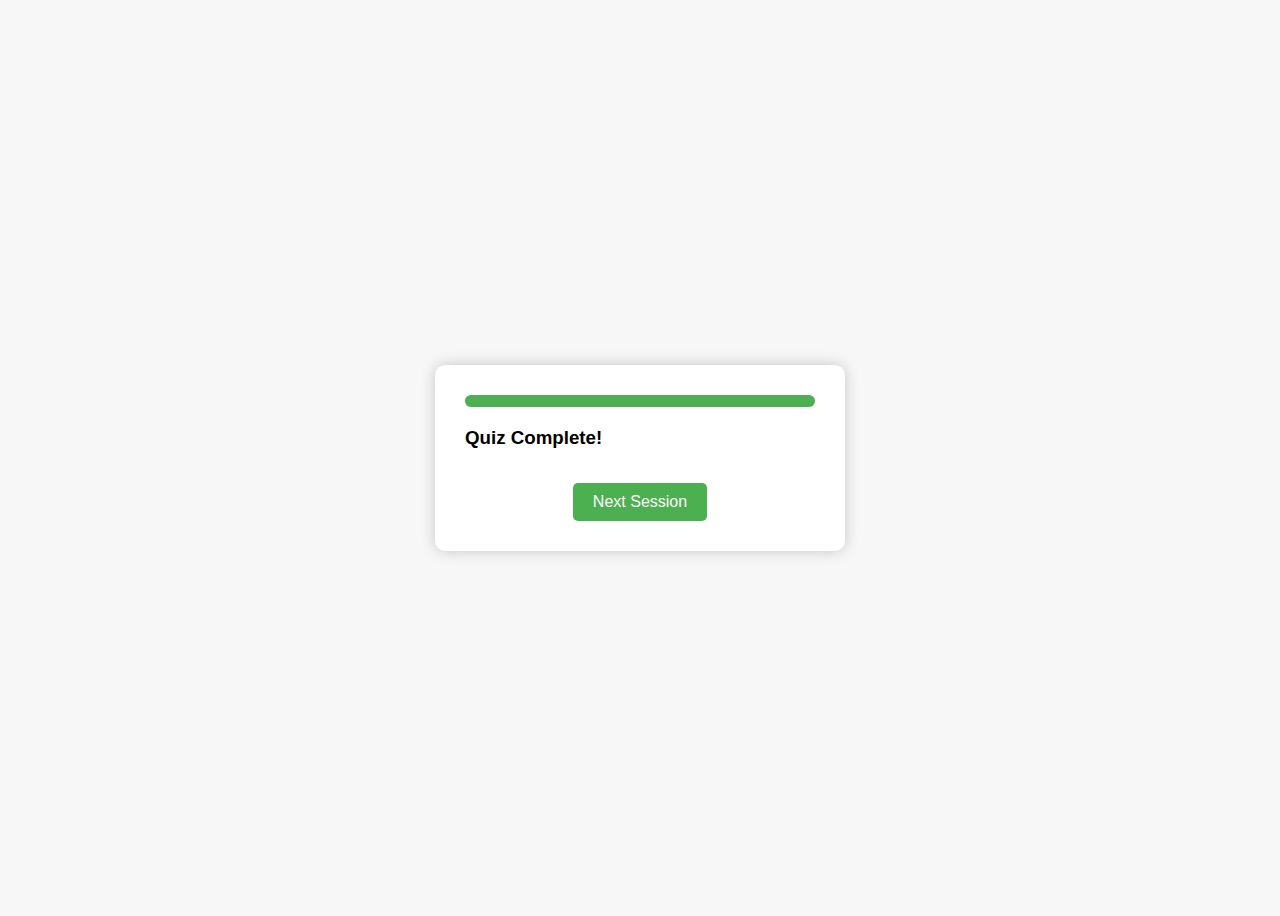
<file: cards.html>
<!DOCTYPE html>
<html lang="en">

<head>
    <meta charset="UTF-8">
    <title>IELTS Vocabulary – Flashcards</title>
    <link rel="stylesheet" type="text/css" href="cardStyle.css">

    <link rel="preconnect" href="https://fonts.googleapis.com">
    <link rel="preconnect" href="https://fonts.gstatic.com" crossorigin>
    <link href="https://fonts.googleapis.com/css2?family=Noto+Sans+Thai:wght@500&display=swap" rel="stylesheet">

</head>

<body>

    <div>
        <div id="counter"></div>
        <div id="progressContainer"><div id="progressBar"></div></div>

        <div class="card-container">
            <div class="card" id="flashcard">
                <div class="side front" id="front"></div>
                <div class="side back" id="back"></div>
            </div>
        </div>

        <div class="controls">
            <button id="nextBtn" onclick="nextCard()" style="display:none;">Next</button>
        </div>
    </div>
    <script src="cards.js"></script>
</body>

</html>
</file>
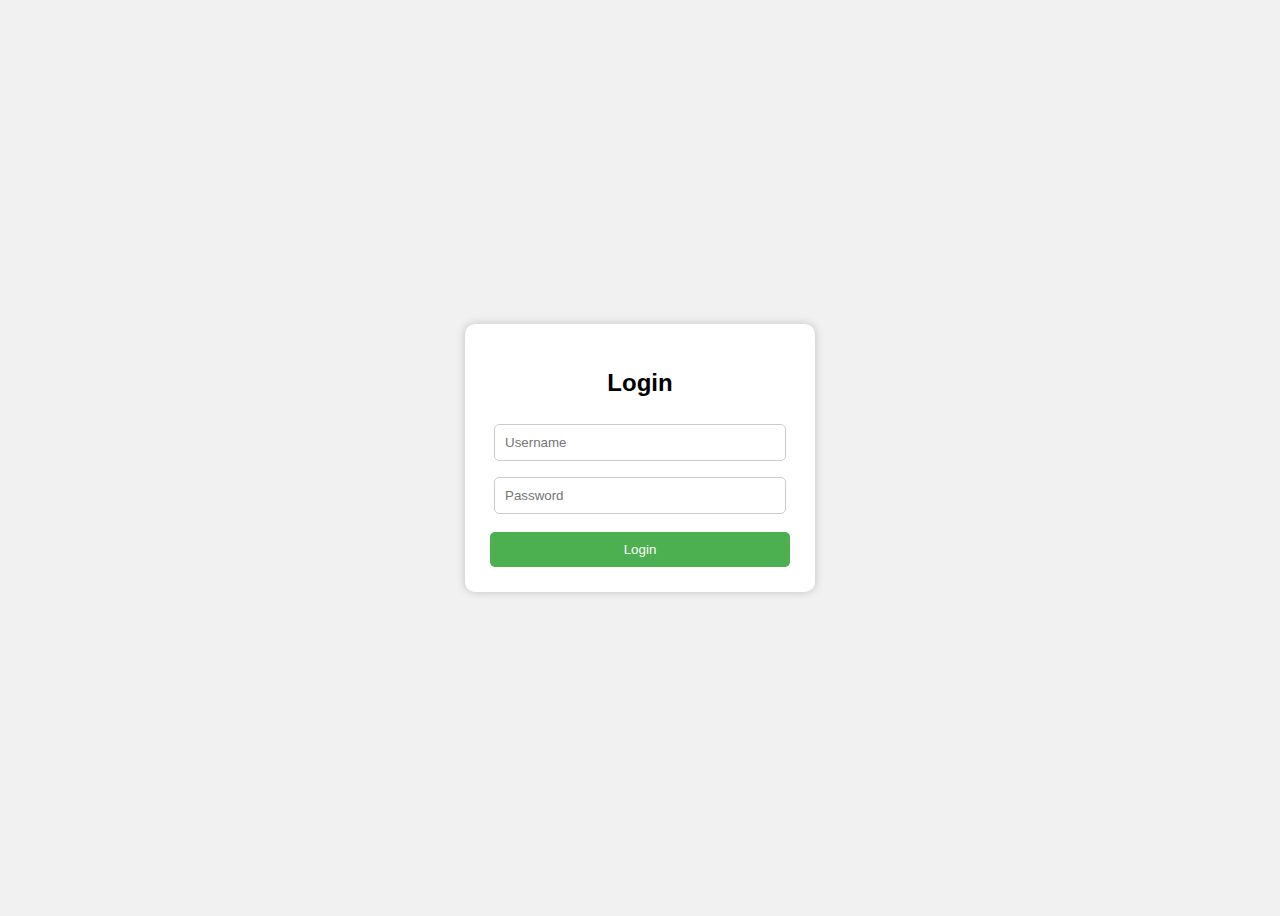
<file: login.html>
<!DOCTYPE html>
<html lang="en">
<head>
<meta charset="UTF-8">
<title>IELTS Vocabulary - Login</title>
<link rel="stylesheet" type="text/css" href="style.css">

<link rel="preconnect" href="https://fonts.googleapis.com">
<link rel="preconnect" href="https://fonts.gstatic.com" crossorigin>
<link href="https://fonts.googleapis.com/css2?family=Noto+Sans+Thai:wght@500&display=swap" rel="stylesheet">

</head>
<body>

<div class="login-box">
    <h2>Login</h2>

    <input type="text" id="username" placeholder="Username">
    <input type="password" id="password" placeholder="Password">

    <button onclick="login()">Login</button>

    <div class="error" id="errorMsg">Invalid username or password</div>
</div>

<script src="../login.js"></script>
</body>
</html>
</file>
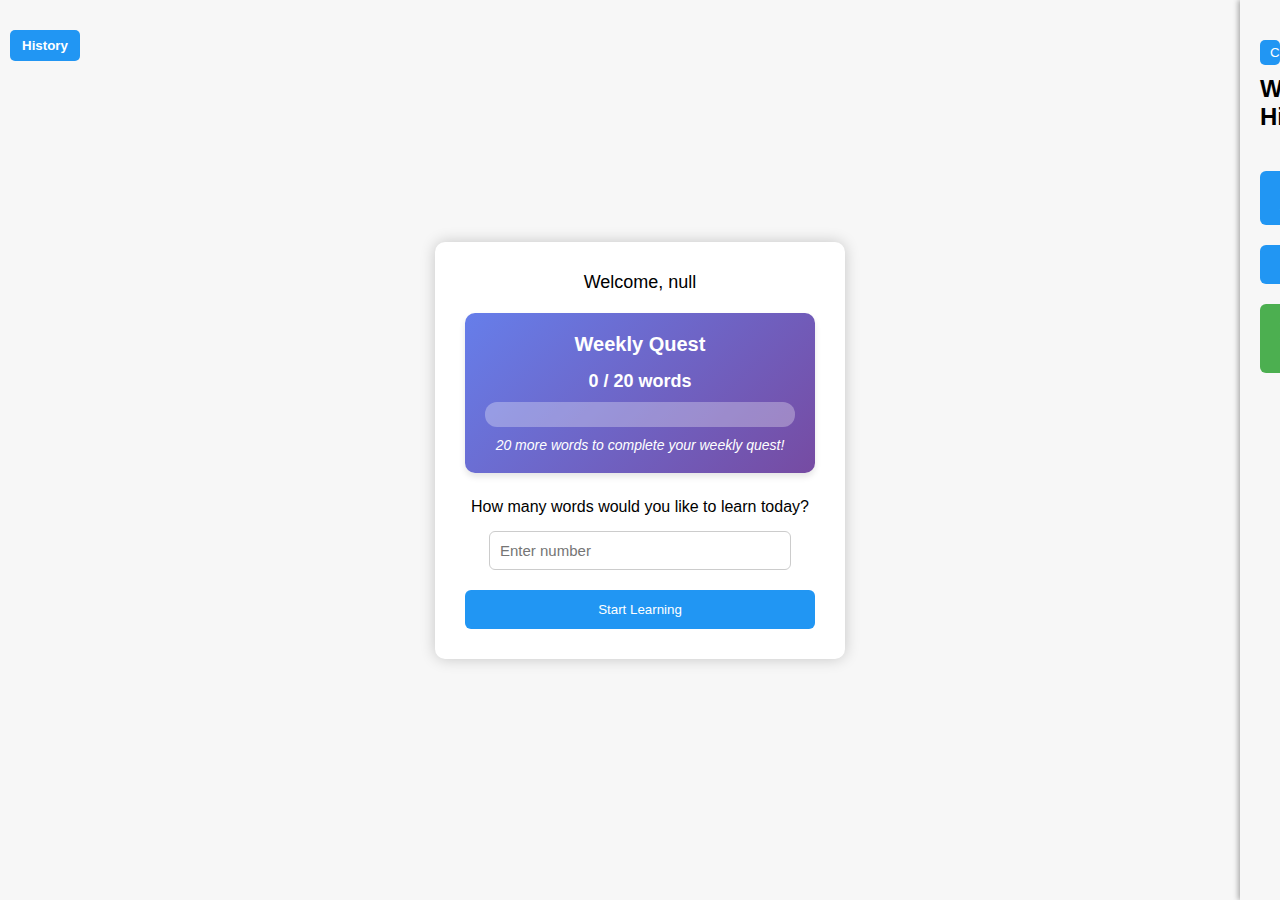
<file: main.html>
<!DOCTYPE html>
<html lang="en">
<head>
<meta charset="UTF-8">
<title>IELTS Vocabulary - Main Menu</title>

<link rel="stylesheet" type="text/css" href="mainStyle.css">

<link rel="preconnect" href="https://fonts.googleapis.com">
<link rel="preconnect" href="https://fonts.gstatic.com" crossorigin>
<link href="https://fonts.googleapis.com/css2?family=Noto+Sans+Thai:wght@500&display=swap" rel="stylesheet">

</head>
<body>

<div class="header">
    <button onclick="openHistory()">History</button>
</div>

<div id="overlay" onclick="closeHistory()"></div>

<!-- Word Info Popup -->
<div id="wordInfoPopup">
    <div id="wordInfoContent"></div>
    <button id="closeInfoBtn" onclick="closeWordInfo()">Close</button>
</div>


<!-- History Sidebar -->
<div id="historySidebar">
    <button id="closeHistoryBtn" onclick="closeHistory()">Close</button>
    <h2>Word History</h2>
    <div id="historyControls" style="margin:10px 0;">
        <button onclick="selectAllHistory()" style="margin-right:6px;">Select All</button>
        <button onclick="clearHistorySelection()" style="margin-right:6px;">Clear</button>
        <button onclick="createCardSetFromHistory()" style="background:#4CAF50; color:#fff;">Create Card Set</button>
    </div>
    <ul id="historyList"></ul>
</div>

<div class="container">
    <div class="welcome" id="welcomeText">Welcome</div>

    <!-- Weekly Quest Section -->
    <div class="quest-section" id="questSection">
        <h3 class="quest-title">Weekly Quest</h3>
        <div class="quest-progress">
            <div class="quest-progress-text">
                <span id="questProgressText">0 / 50 words</span>
            </div>
            <div class="quest-progress-bar-container">
                <div class="quest-progress-bar" id="questProgressBar"></div>
            </div>
        </div>
        <div class="quest-status" id="questStatus">Keep learning to complete your weekly quest!</div>
    </div>

    <label>How many words would you like to learn today?</label>
    <input type="number" id="wordCount" placeholder="Enter number">

    <button onclick="startLearning()">Start Learning</button>

    <div class="error" id="errorMsg">Please enter a valid number</div>
</div>

<script src="main.js"></script>
</body>
</html>
</file>
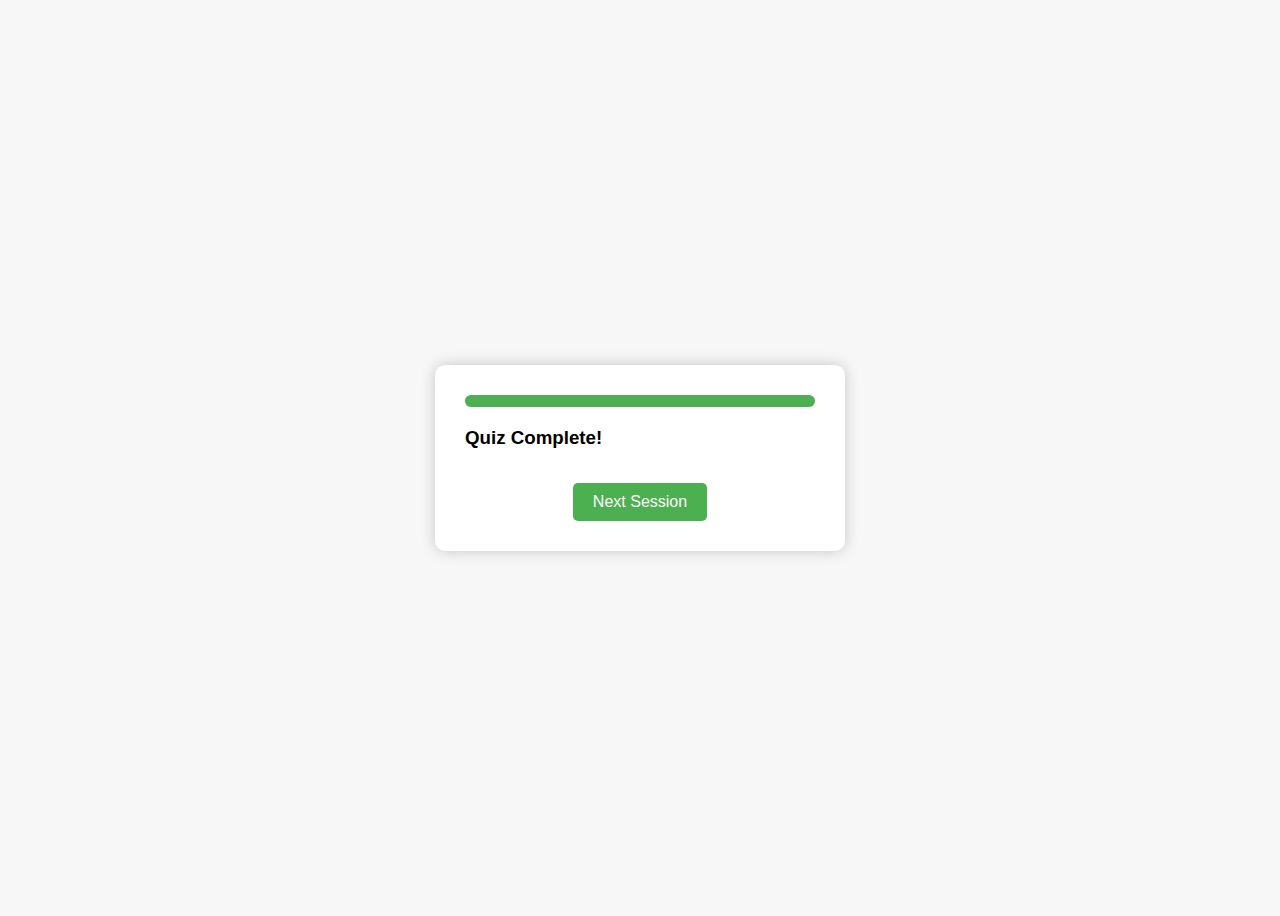
<file: quiz.html>
<!DOCTYPE html>
<html lang="en">
<head>
<meta charset="UTF-8">
<title>Vocabulary Quiz</title>
<style>
body {
    font-family: Arial;
    background:#f7f7f7;
    display:flex;
    justify-content:center;
    align-items:center;
    height:100vh;
}

.box {
    background:white;
    padding:30px;
    border-radius:10px;
    width:350px;
    text-align:center;
    box-shadow:0 0 15px rgba(0,0,0,0.2);
}

input {
    width:80%;
    padding:10px;
    margin-top:15px;
    border-radius:5px;
    border:1px solid #ccc;
    font-size:16px;
}

button {
    margin-top:15px;
    padding:10px 20px;
    border:none;
    border-radius:5px;
    background:#2196F3;
    color:white;
    font-size:16px;
    cursor:pointer;
}

button:hover { background:#1976D2; }

#progressContainer {
    width:350px;
    height:12px;
    background:#ddd;
    border-radius:6px;
    margin-bottom:15px;
}

#progressBar {
    height:100%;
    width:0%;
    background:#4CAF50;
    border-radius:6px;
    transition: width 0.4s ease;
}

#quizResult {
    display:none;
    text-align:left;
    margin-top:20px;
}

#nextSessionBtn {
    display:none;
    margin-top:15px;
    padding:10px 20px;
    background:#4CAF50;
    color:white;
    border:none;
    border-radius:5px;
    cursor:pointer;
}

#nextSessionBtn:hover { background:#388E3C; }
</style>
</head>
<body>
    
<div class="box">
    <div id="counter"></div>
    <div id="progressContainer"><div id="progressBar"></div></div>

    <div id="thaiWord" style="font-size:20px; margin:15px 0;"></div>
    <input type="text" id="answerInput" placeholder="Type English word here">
    <select id="posSelect" style="width:84%; padding:10px; border-radius:5px; border:1px solid #ccc;">
        <option value="">Select part of speech</option>
        <option value="noun">noun</option>
        <option value="verb">verb</option>
        <option value="adjective">adjective</option>
        <option value="adverb">adverb</option>
    </select>
    <button id="submitBtn" onclick="submitAnswer()">Submit</button>
    <button id="nextBtn" onclick="nextQuestion()" style="display:none;">Next</button>
    <button id="skipBtn" onclick="skipQuestion()" style="background:#9E9E9E; display:inline-block;">Skip</button>

    <div id="quizResult"></div>
    <button id="nextSessionBtn" onclick="goToSessionEnd()">Next Session</button>
</div>


<script src="quiz.js"></script>
</body>
</html>
</file>
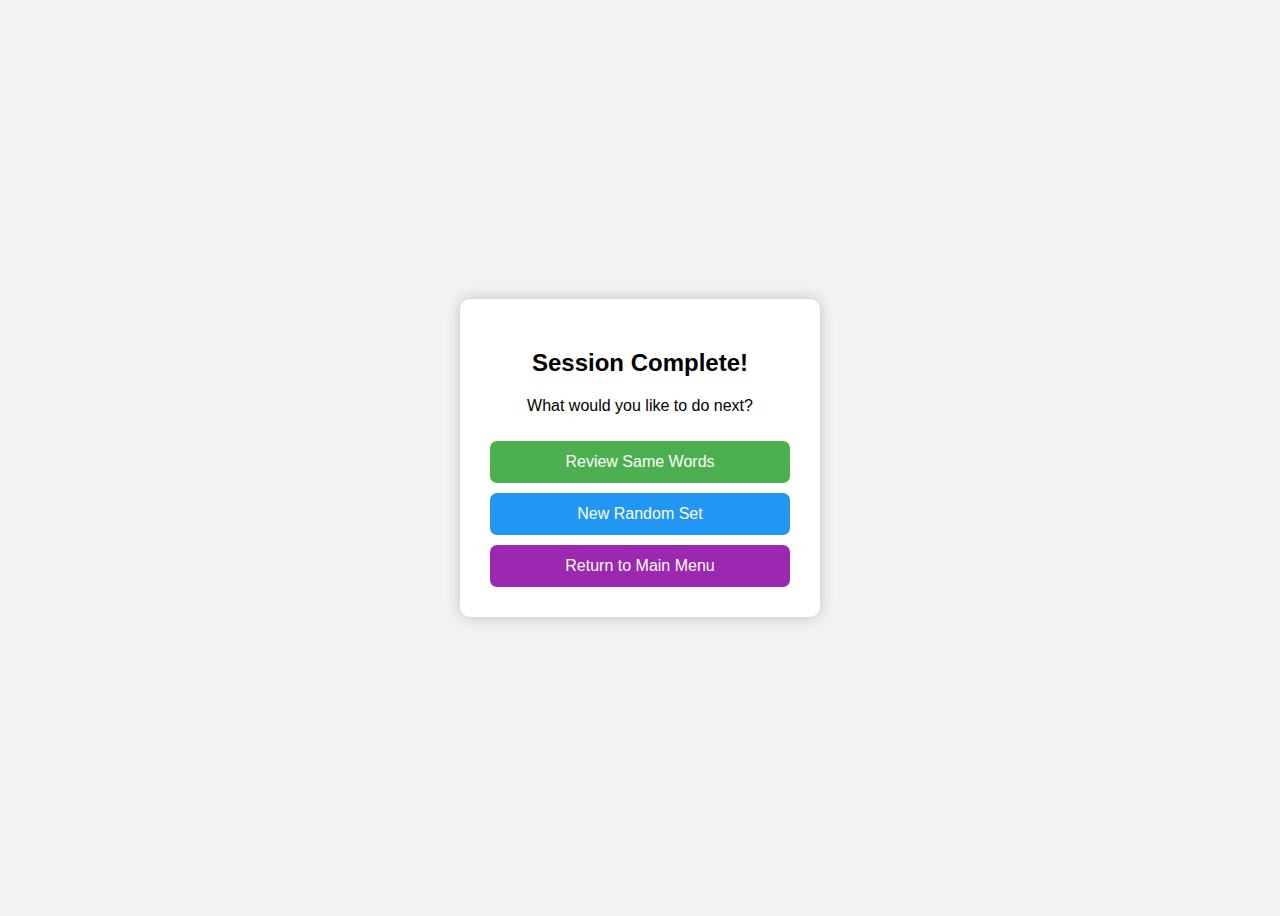
<file: session_end.html>
<!DOCTYPE html>
<html lang="en">
<head>
<meta charset="UTF-8">
<title>Session End</title>
<link rel="stylesheet" type="text/css" href="endStyle.css">

<link rel="preconnect" href="https://fonts.googleapis.com">
<link rel="preconnect" href="https://fonts.gstatic.com" crossorigin>
<link href="https://fonts.googleapis.com/css2?family=Noto+Sans+Thai:wght@500&display=swap" rel="stylesheet">

</head>
<body>

<div class="box">
    <h2>Session Complete!</h2>
    <p>What would you like to do next?</p>

    <button class="same" onclick="sameSet()">Review Same Words</button>
    <button class="new" onclick="newSet()">New Random Set</button>
    <button class="menu" onclick="menu()">Return to Main Menu</button>
</div>

<script>
function sameSet() {
    window.location.href = "cards.html";
}

function newSet() {
    localStorage.removeItem("sessionWords");
    window.location.href = "main.html";
}

function menu() {
    window.location.href = "main.html";
}
</script>

</body>
</html>
</file>
<file: cardStyle.css>
body {
        font-family: Arial;
        background: #f1f1f1;
        margin: 0;
        padding: 0;
        height: 100vh;
        display: flex;
        justify-content: center;
        align-items: center;
    }

    .card-container {
        width: 350px;
        height: 250px;
        perspective: 1000px;
    }

    .card {
        width: 100%;
        height: 100%;
        position: relative;
        transform-style: preserve-3d;
        transition: transform 0.7s;
        cursor: pointer;
    }

    .card.flip {
        transform: rotateY(180deg);
    }

    .side {
        position: absolute;
        width: 100%;
        height: 100%;
        backface-visibility: hidden;
        border-radius: 10px;
        background: white;
        display: flex;
        flex-direction: column;
        justify-content: center;
        align-items: center;
        box-shadow: 0px 0px 15px rgba(0,0,0,0.2);
        padding: 15px;
    }

    .back {
        transform: rotateY(180deg);
    }

    .controls {
        margin-top: 20px;
        text-align: center;
    }

    button {
        padding: 10px 20px;
        margin: 5px;
        border: none;
        border-radius: 6px;
        font-size: 16px;
        cursor: pointer;
        background: #2196F3;
        color: white;
    }

    button:hover {
        background: #1976D2;
    }

    #counter {
        margin-bottom: 15px;
        font-size: 16px;
    }

    #progressContainer {
    width: 350px;
    height: 12px;
    background: #ddd;
    border-radius: 6px;
    margin-bottom: 15px;
}

#progressBar {
    height: 100%;
    width: 0%;
    background: #4CAF50;
    border-radius: 6px;
    transition: width 0.4s ease;
}
</file>
<file: style.css>
body {
        font-family: Arial;
        background: #f1f1f1;
        display: flex;
        justify-content: center;
        align-items: center;
        height: 100vh;
    }

    .login-box {
        background: white;
        padding: 25px;
        border-radius: 10px;
        width: 300px;
        box-shadow: 0 0 10px rgba(0,0,0,0.2);
        text-align: center;
    }

    input {
        width: 90%;
        margin: 8px 0;
        padding: 10px;
        border-radius: 5px;
        border: 1px solid #ccc;
    }

    button {
        margin-top: 10px;
        width: 100%;
        padding: 10px;
        background: #4CAF50;
        color: white;
        border: none;
        border-radius: 5px;
        cursor: pointer;
    }

    .error {
        color: red;
        margin-top: 10px;
        display: none;
    }
</file>
<file: mainStyle.css>
body {
    font-family: Arial;
    background: #f7f7f7;
    margin: 0;
    padding: 0;
    display: flex;
    justify-content: center;
    align-items: center;
    height: 100vh;
}

.container {
    background: white;
    padding: 30px;
    border-radius: 10px;
    width: 350px;
    text-align: center;
    box-shadow: 0px 0px 15px rgba(0, 0, 0, 0.2);
}

input {
    width: 80%;
    padding: 10px;
    margin-top: 15px;
    font-size: 15px;
    border-radius: 6px;
    border: 1px solid #ccc;
}

.header button {
    background: #2196F3;
    color: #ffffff;
    border: none;
    padding: 8px 12px;
    border-radius: 5px;
    cursor: pointer;
    font-weight: bold;
}

.header {
    position: fixed;
    top: 10px;
    left: 10px;
    z-index: 1100;
}

.header button:hover {
    background: #167ccf;
}

button {
    margin-top: 20px;
    padding: 12px 20px;
    width: 100%;
    background: #2196F3;
    color: white;
    border: none;
    border-radius: 6px;
    cursor: pointer;
}

button:hover {
    background: #1976D2;
}

.error {
    margin-top: 10px;
    color: red;
    display: none;
}

.welcome {
    font-size: 18px;
    margin-bottom: 20px;
}

#historySidebar {
    height: 100%;
    width: 0;
    position: fixed;
    top: 0;
    right: 0;
    background-color: #f7f7f7;
    box-shadow: -2px 0 5px rgba(0, 0, 0, 0.3);
    overflow-y: auto;
    transition: width 0.3s ease;
    padding: 20px;
    box-sizing: border-box;
    z-index: 1000;
}

#historySidebar h2 {
    margin-top: 0;
}

#historySidebar ul {
    list-style: none;
    padding-left: 0;
}

#historySidebar li {
    padding: 5px 0;
    border-bottom: 1px solid #ddd;
}

#closeHistoryBtn {
    background: #2196F3;
    color: white;
    border: none;
    padding: 5px 10px;
    border-radius: 5px;
    cursor: pointer;
    margin-bottom: 10px;
}

#closeHistoryBtn:hover {
    background: #1976D2;
}

/* Popup Styles */
#wordInfoPopup {
    position: fixed;
    top: 50%;
    left: 50%;
    transform: translate(-50%, -50%);
    width: 320px;
    background: #ffffff;
    border-radius: 10px;
    padding: 20px;
    box-shadow: 0 0 15px rgba(0,0,0,0.3);
    display: none;
    z-index: 2000;
    font-family: "Noto Sans Thai", sans-serif;
}

#wordInfoContent {
    margin-bottom: 15px;
    font-size: 14px;
}

#closeInfoBtn {
    background: #2196F3;
    color: white;
    border: none;
    padding: 8px 15px;
    border-radius: 8px;
    cursor: pointer;
}
#closeInfoBtn:hover {
    background: #1976D2;
}

.historyWord {
    color: #2196F3;
    font-weight: bold;
}
.historyWord:hover {
    text-decoration: underline;
}

/* Dark overlay when history is open */
#overlay {
    position: fixed;
    top: 0;
    left: 0;
    width: 100%;
    height: 100%;
    background: rgba(0,0,0,0.5);
    display: none;
    opacity: 0;
    transition: opacity 0.3s ease;
    z-index: 900;
}

/* Quest Section Styles */
.quest-section {
    background: linear-gradient(135deg, #667eea 0%, #764ba2 100%);
    padding: 20px;
    border-radius: 10px;
    margin-bottom: 25px;
    color: white;
    box-shadow: 0 4px 6px rgba(0, 0, 0, 0.1);
}

.quest-title {
    margin: 0 0 15px 0;
    font-size: 20px;
    font-weight: bold;
    text-align: center;
}

.quest-progress {
    margin-bottom: 10px;
}

.quest-progress-text {
    font-size: 18px;
    font-weight: bold;
    margin-bottom: 10px;
    text-align: center;
}

.quest-progress-bar-container {
    width: 100%;
    height: 25px;
    background: rgba(255, 255, 255, 0.3);
    border-radius: 12px;
    overflow: hidden;
    position: relative;
}

.quest-progress-bar {
    height: 100%;
    background: linear-gradient(90deg, #4CAF50 0%, #45a049 100%);
    border-radius: 12px;
    transition: width 0.5s ease;
    width: 0%;
    display: flex;
    align-items: center;
    justify-content: center;
    color: white;
    font-size: 12px;
    font-weight: bold;
}

.quest-status {
    font-size: 14px;
    text-align: center;
    margin-top: 10px;
    font-style: italic;
}

.quest-status.completed {
    font-weight: bold;
    font-size: 16px;
    color: #FFD700;
}
</file>
<file: endStyle.css>
body {
        font-family: Arial;
        background: #f2f2f2;
        height: 100vh;
        display: flex;
        justify-content: center;
        align-items: center;
    }

    .box {
        background: white;
        padding: 30px;
        border-radius: 10px;
        width: 300px;
        text-align: center;
        box-shadow: 0 0 15px rgba(0,0,0,0.2);
    }

    button {
        width: 100%;
        padding: 12px;
        margin-top: 10px;
        border: none;
        border-radius: 7px;
        font-size: 16px;
        cursor: pointer;
        color: white;
    }

    .same { background: #4CAF50; }
    .new  { background: #2196F3; }
    .menu { background: #9C27B0; }
</file>
